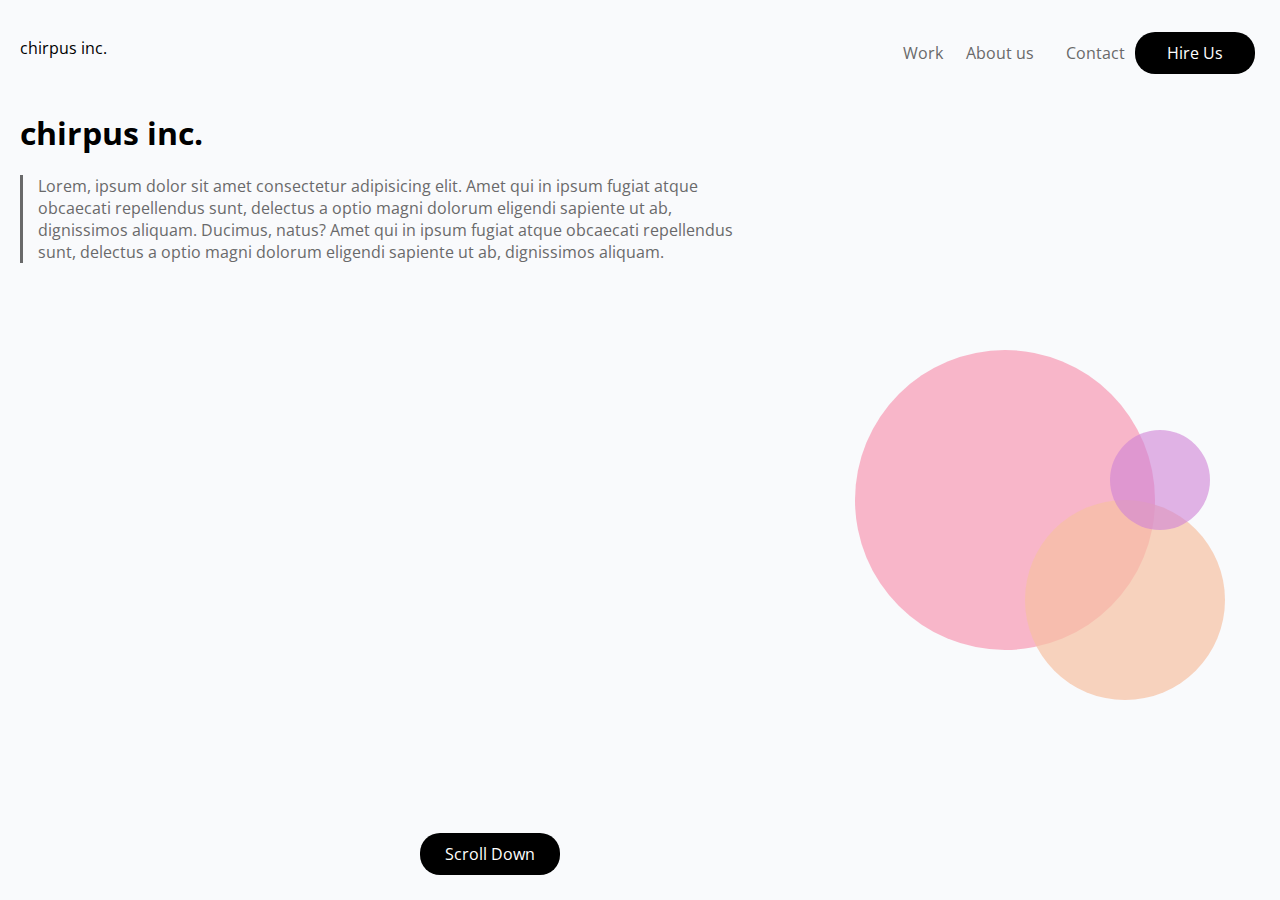
<file: index.html>
<!DOCTYPE html>

<html>
    <head>
        <meta charset="utf-8">
        <meta http-equiv="X-UA-Compatible" content="IE=edge" />
        <title>"Zina Haddad lab 1</title>
        <meta name="description" content="" />
        <meta name="viewport" content="width=device-width, initial-scale=1" />
        <link rel="stylesheet" href="styles.css" />
        <link href="https://fonts.googleapis.com/css2?family=Open+Sans&display=swap" rel="stylesheet">
    </head>

    <body>
        <header>
          <nav>
            <ul>
              <a class="company" href="">chirpus inc.</a>
              <li><a href="">Work</a></li>
              <li><a href="">About us</a></li>
              <li><a href="">Contact</a></li>
              <li><a href="" class="button">Hire Us</a></li>
            </ul>
          </nav>
        </header>
    
        <main>
          <section class="about">
            <h1 class="about_title">chirpus inc.</h1>
            <p class="about_text">
              Lorem, ipsum dolor sit amet consectetur adipisicing elit. Amet qui in
              ipsum fugiat atque obcaecati repellendus sunt, delectus a optio magni
              dolorum eligendi sapiente ut ab, dignissimos aliquam. Ducimus, natus?
              Amet qui in ipsum fugiat atque obcaecati repellendus sunt, delectus a
              optio magni dolorum eligendi sapiente ut ab, dignissimos aliquam.
            </p>
          </section>

          <div id="circles">
              <div class="big"></div>
              <div class="medium"></div>
              <div class="small"></div>
          </div>
        </main>

        <div>
          <a href="" class="button1">Scroll Down</a>
        </div>
      </body>
    </html>
</file>
<file: styles.css>
body {
  margin: 20px;
  font-family: "Open Sans", sans-serif;
  background-color: #f9fafc;
}

.company {
  color: #000;
}

nav ul {
  padding: 0;
}

li {
  list-style: none;
  margin-top: 10px;
}

a {
  text-decoration: none;
  color: #69696a;
  display: block;
  width: fit-content;
}

.button {
  background-color: #000;
  padding: 10px 20px;
  border-radius: 20px;
  text-align: center;
  color: #fff;
  width: inherit;
}

.button1{
  background-color: #000;
  padding: 10px 20px;
  border-radius: 20px;
  text-align: center;
  color: #fff;
  width: inherit;
}

main {
  margin: 35px 0;
}

.about_title {
  color: #000;
  font-size: 32px;
  font-weight: bolder;
}

.about_text {
  border-left: 3px solid #69696a;
  padding-left: 15px;
  color: #69696a;
  margin-top: 20px;
}

@media screen and (min-width: 768px) {
  .big {
    background: #f788a7;
    opacity: 0.6;
    right: 125px;
    bottom: 250px;
    width: 300px;
    height: 300px;
    border-radius: 50%;
    position: absolute;
  }
  
  .medium {
    background: #f7c1a2;
    opacity: 0.7;
    right: 55px;
    bottom: 200px;
    width: 200px;
    height: 200px;
    border-radius: 50%;
    position: absolute;
  }
  
  .small {
    background: #cf82d5;
    opacity: 0.6;
    right: 70px;
    bottom: 370px;
    width: 100px;
    height: 100px;
    border-radius: 50%;
    position: absolute;
  }

  body {
    font-family: "Open Sans", sans-serif;
    background-color: #f9fafc;
  }
  
  .company {
    display: flex;
    flex-direction: row;
    flex-wrap: nowrap;
    justify-content: left;
    align-items: center;
    width: 100%;
  }

  nav ul {
    display: flex;
    flex-direction: row;
    justify-content: flex-end;
  }
     
  li {
    display: flex;
    flex-direction: row;
    flex-wrap: nowrap;
    justify-content: right;
    align-items: center;
    list-style: none;
    padding-inline: 5px;
    width: 120px;
    height: 46px;
  }
  
  a {
    text-decoration: none;
    color: #69696a;
    display: block;
  }
  
  .button {
    background-color: #000;
    padding: 10px 20px;
    border-radius: 20px;
    text-align: center;
    color: #fff;
    width: 100px;
  }

  .button1{
    background-color: #000;
    padding: 10px 20px;
    border-radius: 20px;
    text-align: center;
    color: #fff;
    width: 100px;
    bottom: 25px;
    position: absolute;
    margin-left: 400px;
  }

  main {
    margin-right: 500px;
  }
  }
</file>
